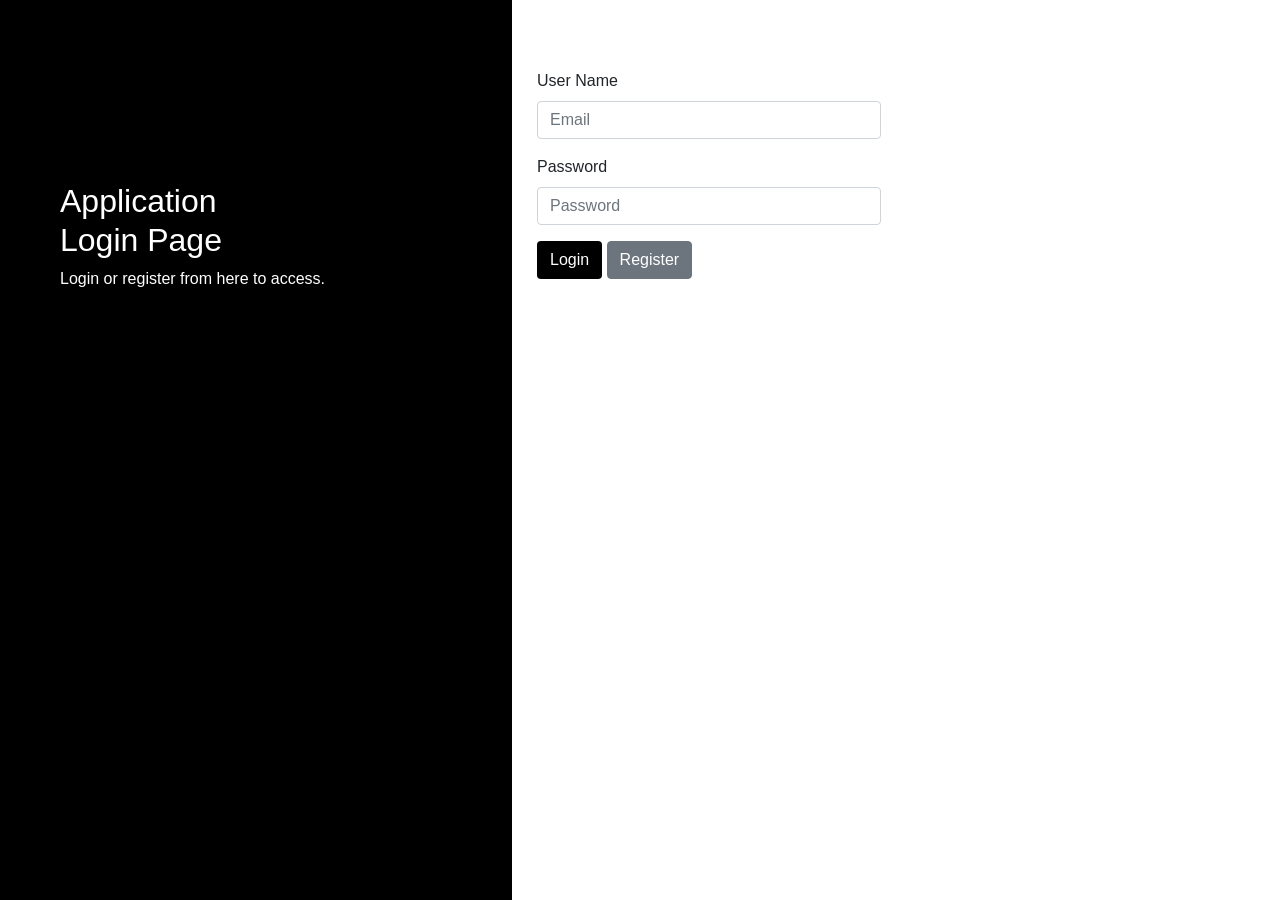
<file: Docker-Source/frontend/index.html>
<!DOCTYPE html>
<html lang="en">

<head>
   <link href="css/bootstrap.min.css" rel="stylesheet" id="bootstrap-css">
   <link href="css/index.css" rel="stylesheet">
   <script src="js/bootstrap.min.js"></script>
   <script src="js/jquery-1.11.1.min.js"></script>
   <script src="js/controller.js"></script>
   <!------ Include the above in your HEAD tag ---------->
   <title>Login</title>
</head>

<body>
   <div class="loader hidden" id="loader"></div>
   <div class="sidenav">
      <div class="login-main-text">
         <h2>Application<br> Login Page</h2>
         <p>Login or register from here to access.</p>
      </div>
   </div>
   <div class="main">
      <div class="col-md-6 col-sm-12">
         <div class="login-form">
            <div class="form-group">
               <label>User Name</label>
               <input type="text" class="form-control" placeholder="Email" name="email" id="email" />
            </div>
            <div class="form-group">
               <label>Password</label>
               <input type="password" class="form-control" placeholder="Password" name="password" id="password" />
            </div>
            <button type="submit" onclick="formLogin()" class="btn btn-black">Login</button>
            <button type="button" onclick="location.href='register.html';" class="btn btn-secondary">Register</button>
         </div>
      </div>
   </div>
   <script>

      function formLogin() {
         const email = $("#email").val();
         const password = $("#password").val();
         userLogin(email, password);
      }

   </script>
</body>

</html>
</file>
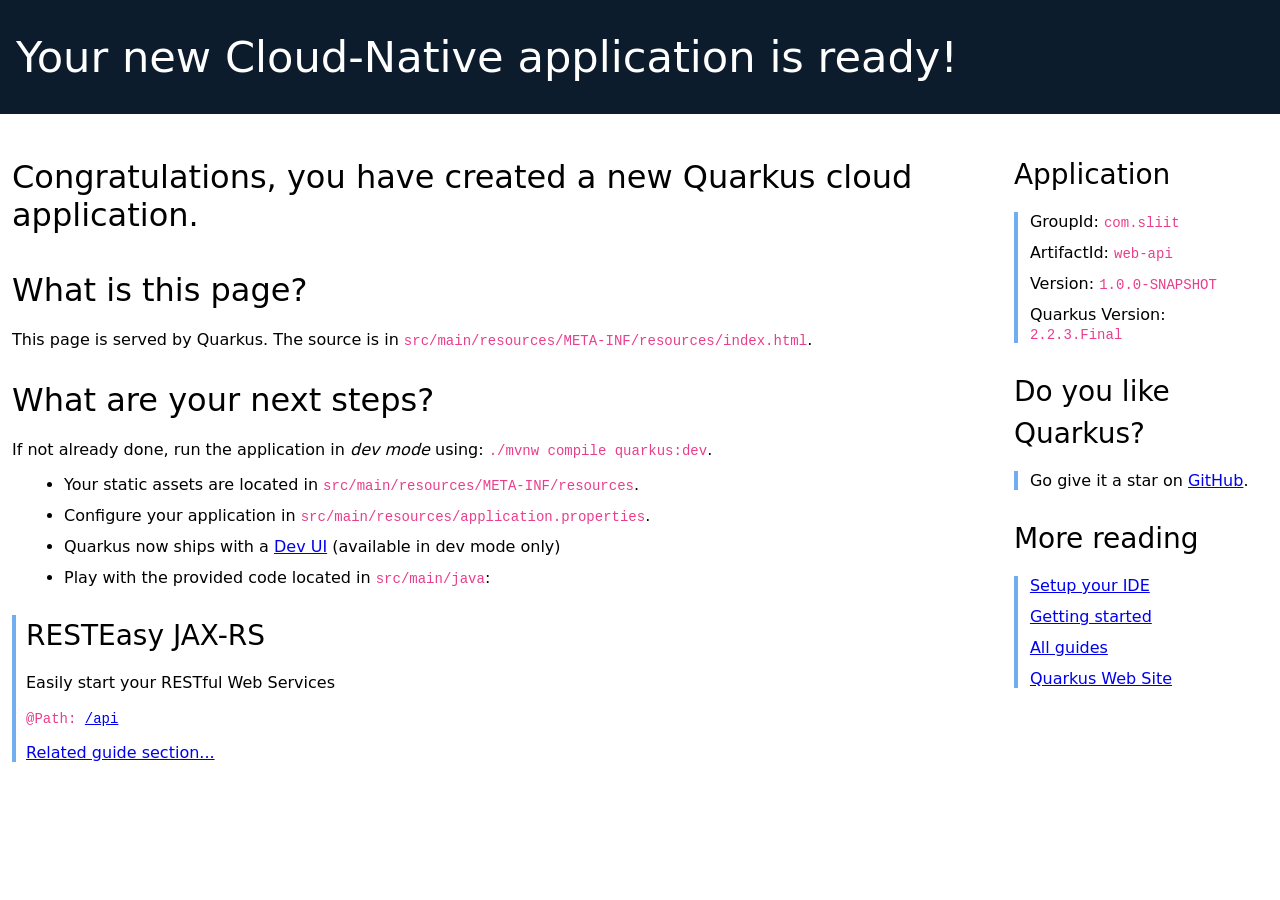
<file: Docker-Source/web-api/src/main/resources/META-INF/resources/index.html>
<!DOCTYPE html>
<html lang="en">
<head>
    <meta charset="UTF-8">
    <title>web-api - 1.0.0-SNAPSHOT</title>
    <style>
        h1, h2, h3, h4, h5, h6 {
            margin-bottom: 0.5rem;
            font-weight: 400;
            line-height: 1.5;
        }

        h1 {
            font-size: 2.5rem;
        }

        h2 {
            font-size: 2rem
        }

        h3 {
            font-size: 1.75rem

        }

        h4 {
            font-size: 1.5rem
        }

        h5 {
            font-size: 1.25rem
        }

        h6 {
            font-size: 1rem
        }

        .lead {
            font-weight: 300;
            font-size: 2rem;
        }

        .banner {
            font-size: 2.7rem;
            margin: 0;
            padding: 2rem 1rem;
            background-color: #0d1c2c;
            color: white;
        }

        body {
            margin: 0;
            font-family: -apple-system, system-ui, "Segoe UI", Roboto, "Helvetica Neue", Arial, sans-serif, "Apple Color Emoji", "Segoe UI Emoji", "Segoe UI Symbol", "Noto Color Emoji";
        }

        code {
            font-family: SFMono-Regular, Menlo, Monaco, Consolas, "Liberation Mono", "Courier New", monospace;
            font-size: 87.5%;
            color: #e83e8c;
            word-break: break-word;
        }

        .left-column {
            padding: .75rem;
            max-width: 75%;
            min-width: 55%;
        }

        .right-column {
            padding: .75rem;
            max-width: 25%;
        }

        .container {
            display: flex;
            width: 100%;
        }

        li {
            margin: 0.75rem;
        }

        .right-section {
            margin-left: 1rem;
            padding-left: 0.5rem;
        }

        .right-section h3 {
            padding-top: 0;
            font-weight: 200;
        }

        .right-section ul {
            border-left: 0.3rem solid #71aeef;
            list-style-type: none;
            padding-left: 0;
        }

        .provided-code {
            border-left: 0.3rem solid #71aeef;
            padding-left: 10px;
        }

        .provided-code h3 {
            font-weight: 200;
        }
    </style>
</head>
<body>

<div class="banner lead">
    Your new Cloud-Native application is ready!
</div>

<div class="container">
    <div class="left-column">
        <p class="lead"> Congratulations, you have created a new Quarkus cloud application.</p>

        <h2>What is this page?</h2>

        <p>This page is served by Quarkus. The source is in
            <code>src/main/resources/META-INF/resources/index.html</code>.</p>

        <h2>What are your next steps?</h2>

        <p>If not already done, run the application in <em>dev mode</em> using: <code>./mvnw compile quarkus:dev</code>.
        </p>
        <ul>
            <li>Your static assets are located in <code>src/main/resources/META-INF/resources</code>.</li>
            <li>Configure your application in <code>src/main/resources/application.properties</code>.</li>
            <li>Quarkus now ships with a <a href="/q/dev/">Dev UI</a> (available in dev mode only)</li>
            <li>Play with the provided code located in <code>src/main/java</code>:</li>
        </ul>
                <div class="provided-code">
            <h3>RESTEasy JAX-RS</h3>
            <p>Easily start your RESTful Web Services</p>
            <p><code>@Path: <a href="/api" class="path-link" target="_blank">/api</a></code></p>
            <p><a href="https://quarkus.io/guides/getting-started#the-jax-rs-resources" class="guide-link" target="_blank">Related guide section...</a></p>
        </div>

    </div>
    <div class="right-column">
        <div class="right-section">
            <h3>Application</h3>
            <ul>
                <li>GroupId: <code>com.sliit</code></li>
                <li>ArtifactId: <code>web-api</code></li>
                <li>Version: <code>1.0.0-SNAPSHOT</code></li>
                <li>Quarkus Version: <code>2.2.3.Final</code></li>
            </ul>
        </div>
        <div class="right-section">
            <h3>Do you like Quarkus?</h3>
            <ul>
                <li>Go give it a star on <a href="https://github.com/quarkusio/quarkus">GitHub</a>.</li>
            </ul>
        </div>
        <div class="right-section">
            <h3>More reading</h3>
            <ul>
                <li><a href="https://quarkus.io/guides/maven-tooling.html" target="_blank">Setup your IDE</a></li>
                <li><a href="https://quarkus.io/guides/getting-started.html" target="_blank">Getting started</a></li>
                <li><a href="https://quarkus.io/guides/" target="_blank">All guides</a></li>
                <li><a href="https://quarkus.io" target="_blank">Quarkus Web Site</a></li>
            </ul>
        </div>
    </div>
</div>
</body>
</html>
</file>
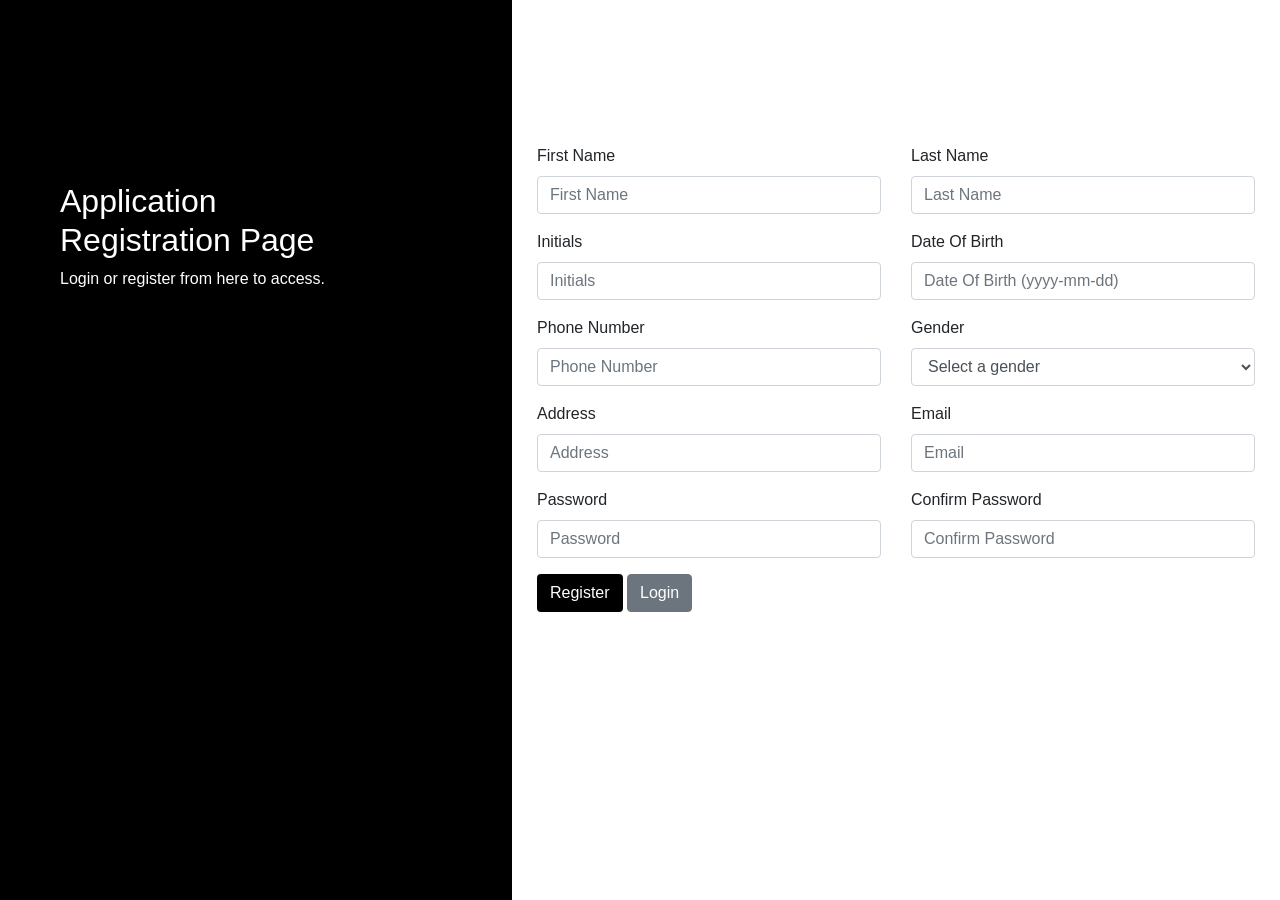
<file: Docker-Source/frontend/register.html>
<!DOCTYPE html>
<html lang="en">

<head>
    <link href="css/bootstrap.min.css" rel="stylesheet" id="bootstrap-css">
    <link href="css/index.css" rel="stylesheet">
    <script src="js/bootstrap.min.js"></script>
    <script src="js/jquery-1.11.1.min.js"></script>
    <script src="js/controller.js"></script>
    <!------ Include the above in your HEAD tag ---------->
    <title>Document</title>
</head>

<body>

    <div class="sidenav">
        <div class="login-main-text">
            <h2>Application<br> Registration Page</h2>
            <p>Login or register from here to access.</p>
        </div>
    </div>
    <div class="main">
        <div class="col-md-12 col-sm-12">
            <div class="login-form">
                <div class="row">
                    <div class="form-group col">
                        <label>First Name</label>
                        <input type="text" class="form-control" placeholder="First Name" id="firstName" name="firstName">
                    </div>
                    <div class="form-group col">
                        <label>Last Name</label>
                        <input type="text" class="form-control" placeholder="Last Name" id="lastName" name="lastName">
                    </div>
                </div>
                <div class="row">
                    <div class="form-group col">
                        <label>Initials</label>
                        <input type="text" class="form-control" placeholder="Initials" id="initials" name="initials">
                    </div>
                    <div class="form-group col">
                        <label>Date Of Birth</label>
                        <input type="text" class="form-control" placeholder="Date Of Birth (yyyy-mm-dd)" id="dob" name="dob">
                    </div>
                </div>
                <div class="row">
                    <div class="form-group col">
                        <label>Phone Number</label>
                        <input type="text" class="form-control" placeholder="Phone Number" id="phoneNumber" name="phoneNumber">
                    </div>
                    <div class="form-group col">
                        <label>Gender</label>
                        <select class="form-control" name="gender" id="gender">
                     <option value="n">Select a gender</option>
                     <option value="m">Male</option>
                     <option value="f">Female</option>
                  </select>
                    </div>
                </div>
                <div class="row">
                    <div class="form-group col">
                        <label>Address</label>
                        <input type="text" class="form-control" placeholder="Address" id="address" name="address">
                    </div>
                    <div class="form-group col">
                        <label>Email</label>
                        <input type="text" class="form-control" placeholder="Email" id="email" name="email">
                    </div>
                </div>
                <div class="row">
                    <div class="form-group col">
                        <label>Password</label>
                        <input type="password" class="form-control" placeholder="Password" id="password" name="password">
                    </div>
                    <div class="form-group col">
                        <label>Confirm Password</label>
                        <input type="password" class="form-control" placeholder="Confirm Password" id="confirmPassword" name="confirmPassword">
                    </div>
                </div>
                <button type="submit" onclick="formRegister()" class="btn btn-black">Register</button>
                <button type="button" onclick="location.href='index.html';" class="btn btn-secondary">Login</button>
            </div>
        </div>
    </div>

    <script>
        function formRegister() {
            const firstName = $("#firstName").val();
            const lastName = $("#lastName").val();
            const initials = $("#initials").val();
            const dob = $("#dob").val();
            const phoneNumber = $("#phoneNumber").val();
            const gender = $("#gender").val();
            const address = $("#address").val();
            const email = $("#email").val();
            const password = $("#password").val();
            userRegistration(firstName, lastName, initials, dob, phoneNumber, gender, address, email, password);
        }
    </script>

</body>

</html>
</file>
<file: Docker-Source/frontend/css/index.css>
body {
    font-family: "Lato", sans-serif;
}



.main-head{
    height: 150px;
    background: #FFF;
   
}

.sidenav {
    height: 100%;
    background-color: #000;
    overflow-x: hidden;
    padding-top: 20px;
}


.main {
    padding: 0px 10px;
}

@media screen and (max-height: 450px) {
    .sidenav {padding-top: 15px;}
}

@media screen and (max-width: 450px) {
    .login-form{
        margin-top: 10%;
    }

    .register-form{
        margin-top: 10%;
    }
}

@media screen and (min-width: 768px){
    .main{
        margin-left: 40%; 
    }

    .sidenav{
        width: 40%;
        position: fixed;
        z-index: 1;
        top: 0;
        left: 0;
    }

    .login-form{
        margin-top: 20%;
    }

    .register-form{
        margin-top: 20%;
    }
}


.login-main-text{
    margin-top: 20%;
    padding: 60px;
    color: #fff;
}

.login-main-text h2{
    font-weight: 300;
}

.btn-black{
    background-color: #000 !important;
    color: #fff;
}

/*custom loader*/

.loader {
    position: fixed;
    left: 0px;
    top: 0px;
    width: 100%;
    height: 100%;
    z-index: 9999;
    background: url(../images/loader.gif) center no-repeat #fff;
}

.hidden{
    display: none;
}
</file>
